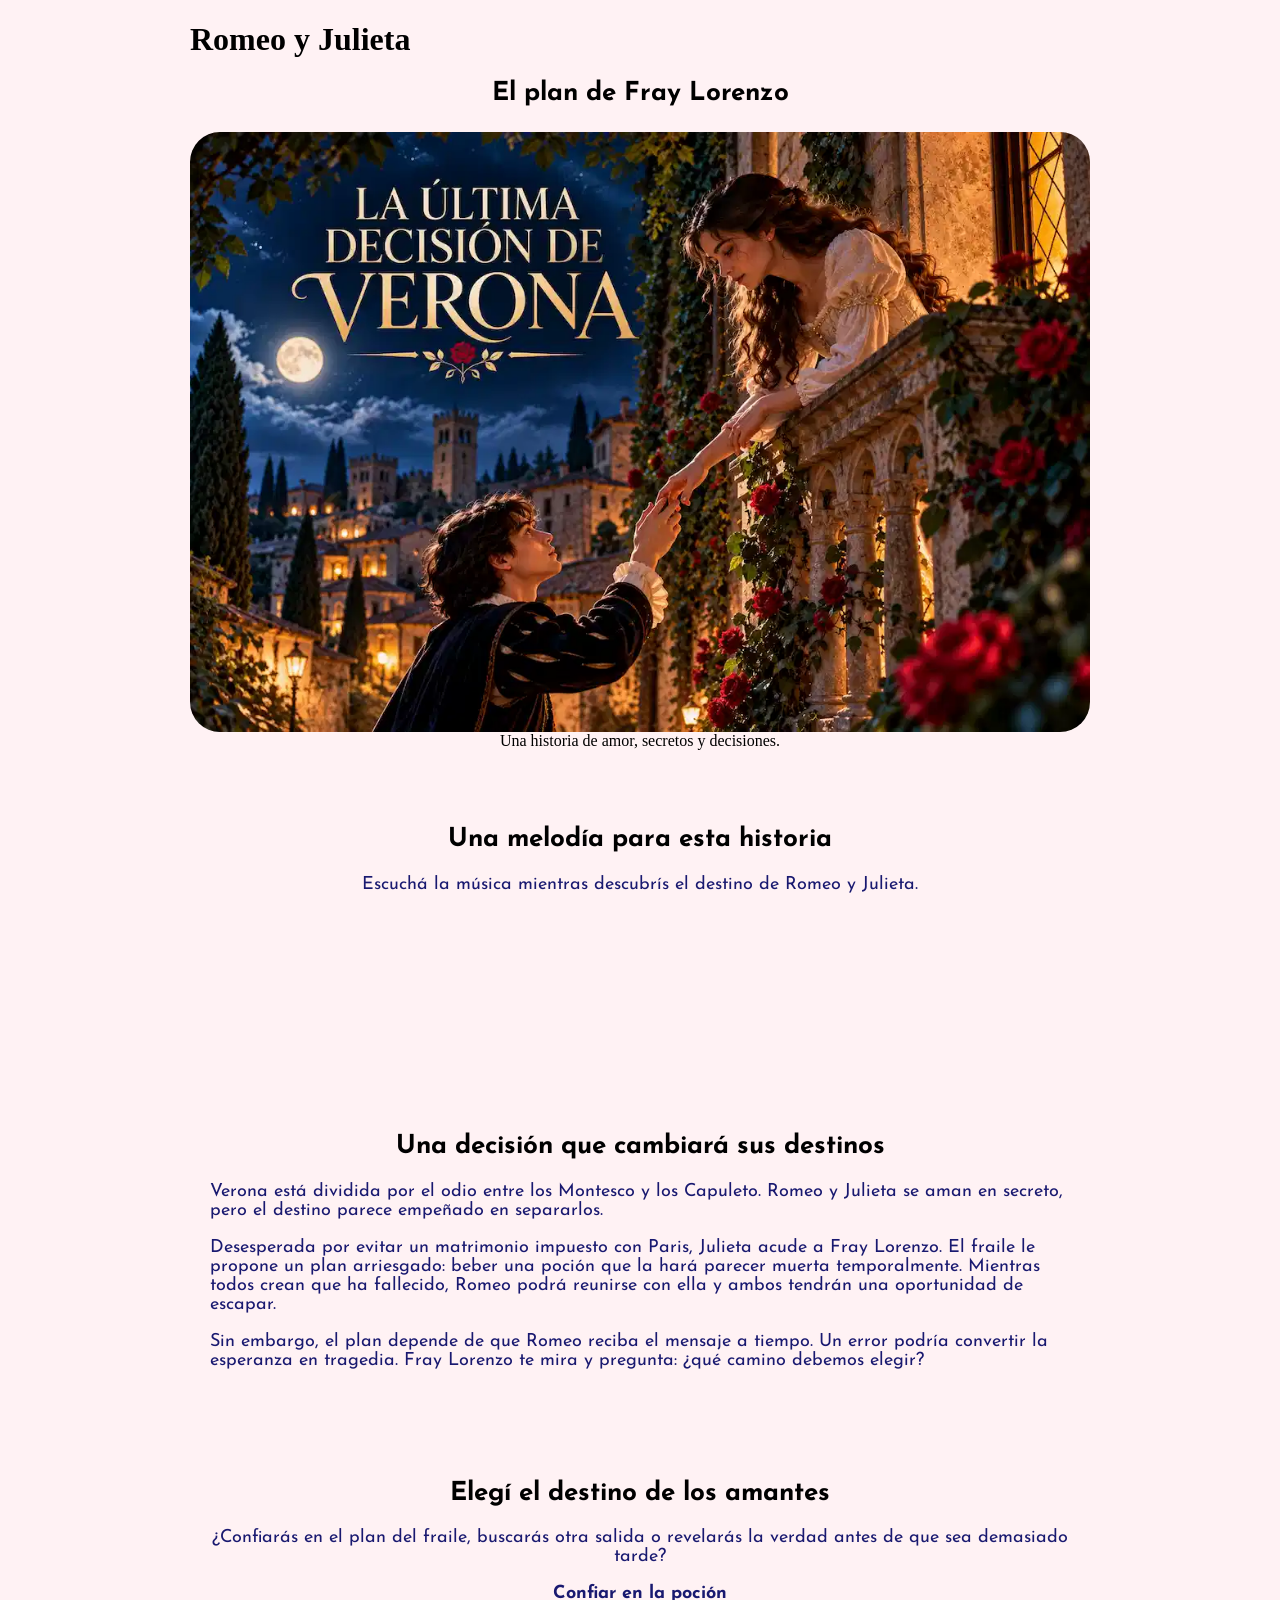
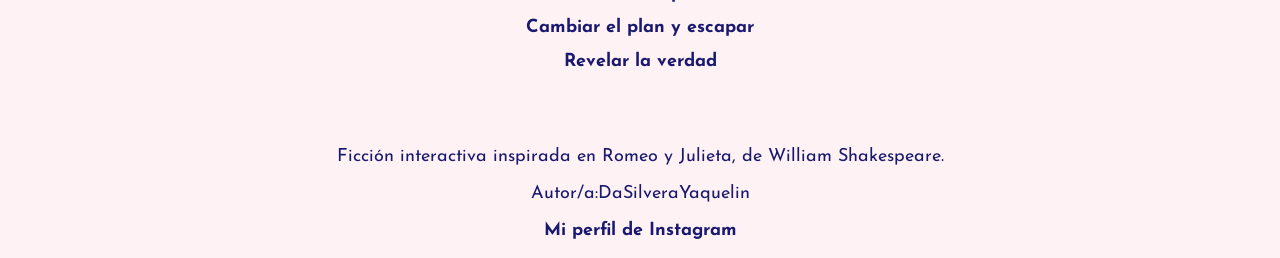
<file: index.html>
<!DOCTYPE html>
<html lang="es">
<head>
    <meta charset="UTF-8">
    <meta name="viewport" content="width=device-width, initial-scale=1.0">

    <title>Romeo y Julieta | El plan de Fray Lorenzo</title>

    <!-- Google Fonts -->
    <link rel="preconnect" href="https://fonts.googleapis.com">
    <link rel="preconnect" href="https://fonts.gstatic.com" crossorigin>
    <link href="https://fonts.googleapis.com/css2?family=Bowlby+One+SC&family=Josefin+Sans:ital,wght@0,100..700;1,100..700&display=swap" rel="stylesheet">

    <!-- Hoja de estilos externa -->
    <link rel="stylesheet" href="style.css">
</head>

<body>
    <header>
        <h1>Romeo y Julieta</h1>
        <h2>El plan de Fray Lorenzo</h2>
    </header>
    <figure class="portada">
      <img
          src="portada-verona.png"
          alt="Romeo y Julieta bajo la luz de la luna en un balcón de Verona rodeado de rosas."
      >
      <figcaption>Una historia de amor, secretos y decisiones.</figcaption>
  </figure>
</figure>
<section class="musica" aria-label="Música de ambientación">
    <h2>Una melodía para esta historia</h2>
    <p>Escuchá la música mientras descubrís el destino de Romeo y Julieta.</p>

    
<iframe
    width="100%"
    height="120"
    src="https://www.youtube.com/embed/_vZOEQCYSaY"
    title="Música romántica instrumental para Romeo y Julieta"
    allow="encrypted-media; picture-in-picture"
    referrerpolicy="strict-origin-when-cross-origin"
    allowfullscreen>
</iframe>

</section>

    <main>
        <section>
            <h2>Una decisión que cambiará sus destinos</h2>

            <p>
                Verona está dividida por el odio entre los Montesco y los
                Capuleto. Romeo y Julieta se aman en secreto, pero el destino
                parece empeñado en separarlos.
            </p>

            <p>
                Desesperada por evitar un matrimonio impuesto con Paris,
                Julieta acude a Fray Lorenzo. El fraile le propone un plan
                arriesgado: beber una poción que la hará parecer muerta
                temporalmente. Mientras todos crean que ha fallecido,
                Romeo podrá reunirse con ella y ambos tendrán una oportunidad
                de escapar.
            </p>

            <p>
                Sin embargo, el plan depende de que Romeo reciba el mensaje
                a tiempo. Un error podría convertir la esperanza en tragedia.
                Fray Lorenzo te mira y pregunta: ¿qué camino debemos elegir?
            </p>
        </section>

        <nav aria-label="Decisiones de la historia">
            <h2>Elegí el destino de los amantes</h2>

            <p>
                ¿Confiarás en el plan del fraile, buscarás otra salida
                o revelarás la verdad antes de que sea demasiado tarde?
            </p>

            <ul>
                <li>
                    <a href="nodo2lapocion.html">
                        Confiar en la poción
                    </a>
                </li>

                <li>
                    <a href="nodo3lahuida.html">
                        Cambiar el plan y escapar
                    </a>
                </li>

                <li>
                    <a href="nodo4laverdad.html">
                        Revelar la verdad
                    </a>
                </li>
            </ul>
        </nav>
    </main>

    <footer>
        <p>Ficción interactiva inspirada en Romeo y Julieta, de William Shakespeare.</p>

        <!-- Reemplazá estos datos por tu nombre y tu perfil personal -->
        <p>Autor/a:DaSilveraYaquelin</p>
        <p>
            <a href="https://www.instagram.com/TU_USUARIO/"
               target="_blank"
               rel="noopener noreferrer">
                Mi perfil de Instagram
            </a>
        </p>
    </footer>
</body>
</html>
</file>
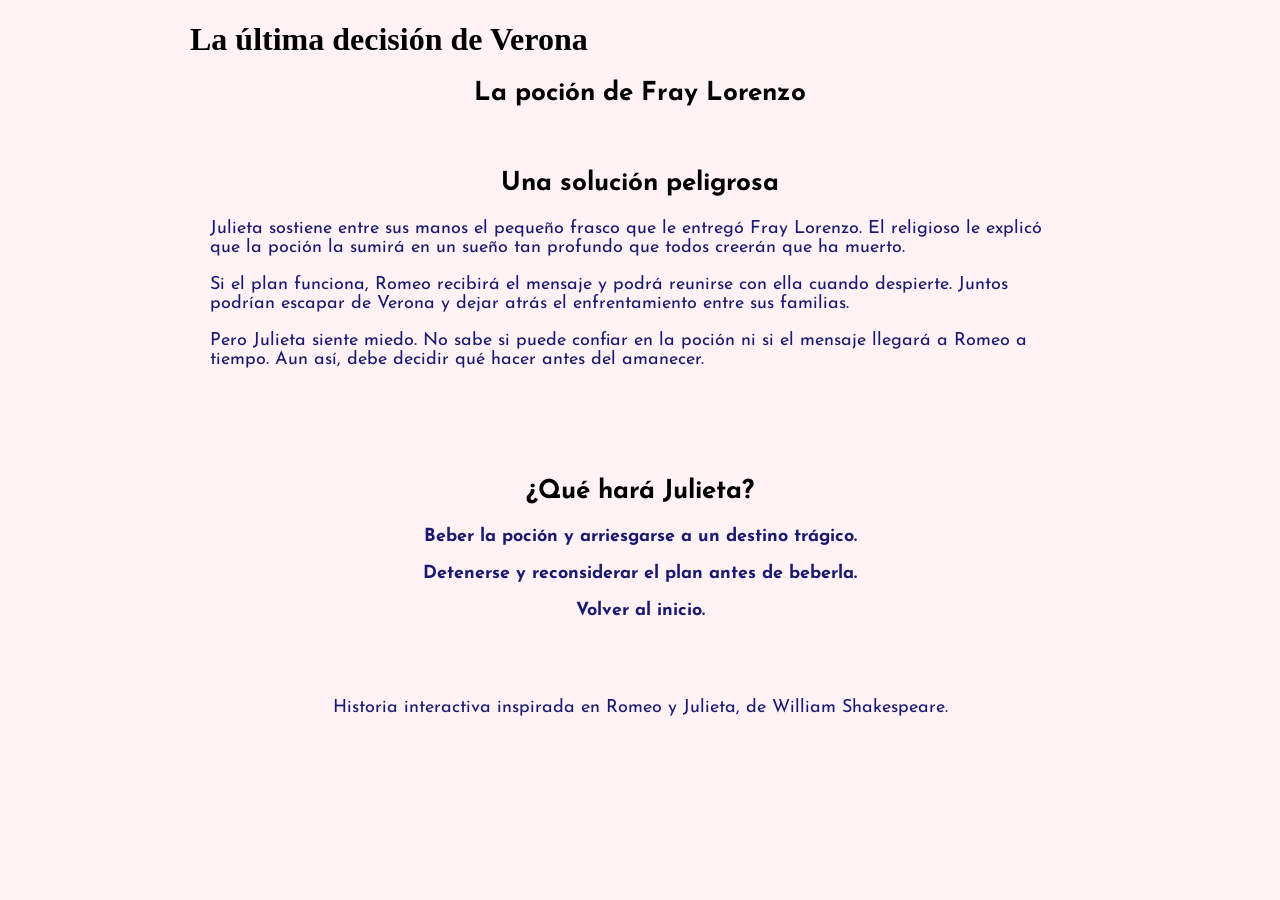
<file: nodo2lapocion.html>
<!DOCTYPE html>
<html lang="es">
<head>
    <meta charset="UTF-8">
    <meta name="viewport" content="width=device-width, initial-scale=1.0">
    <title>Romeo y Julieta | La poción</title>

    <link rel="preconnect" href="https://fonts.googleapis.com">
    <link rel="preconnect" href="https://fonts.gstatic.com" crossorigin>
    <link href="https://fonts.googleapis.com/css2?family=Bowlby+One+SC&family=Josefin+Sans:ital,wght@0,100..700;1,100..700&display=swap" rel="stylesheet">

    <link rel="stylesheet" href="style.css">
</head>
<body>
    <header>
        <h1>La última decisión de Verona</h1>
        <h2>La poción de Fray Lorenzo</h2>
    </header>

    <main>
        <section>
            <h2>Una solución peligrosa</h2>

            <p>Julieta sostiene entre sus manos el pequeño frasco que le entregó Fray Lorenzo. El religioso le explicó que la poción la sumirá en un sueño tan profundo que todos creerán que ha muerto.</p>

            <p>Si el plan funciona, Romeo recibirá el mensaje y podrá reunirse con ella cuando despierte. Juntos podrían escapar de Verona y dejar atrás el enfrentamiento entre sus familias.</p>

            <p>Pero Julieta siente miedo. No sabe si puede confiar en la poción ni si el mensaje llegará a Romeo a tiempo. Aun así, debe decidir qué hacer antes del amanecer.</p>
        </section>

        <nav aria-label="Decisiones de Julieta">
            <h2>¿Qué hará Julieta?</h2>

            <p>
                <a href="nodo5finaltragico.html">Beber la poción y arriesgarse a un destino trágico.</a>
            </p>

            <p>
                <a href="nodo8laultimadecision.html">Detenerse y reconsiderar el plan antes de beberla.</a>
            </p>

            <p>
                <a href="index.html">Volver al inicio.</a>
            </p>
        </nav>
    </main>

    <footer>
        <p>Historia interactiva inspirada en Romeo y Julieta, de William Shakespeare.</p>
    </footer>
</body>
</file>
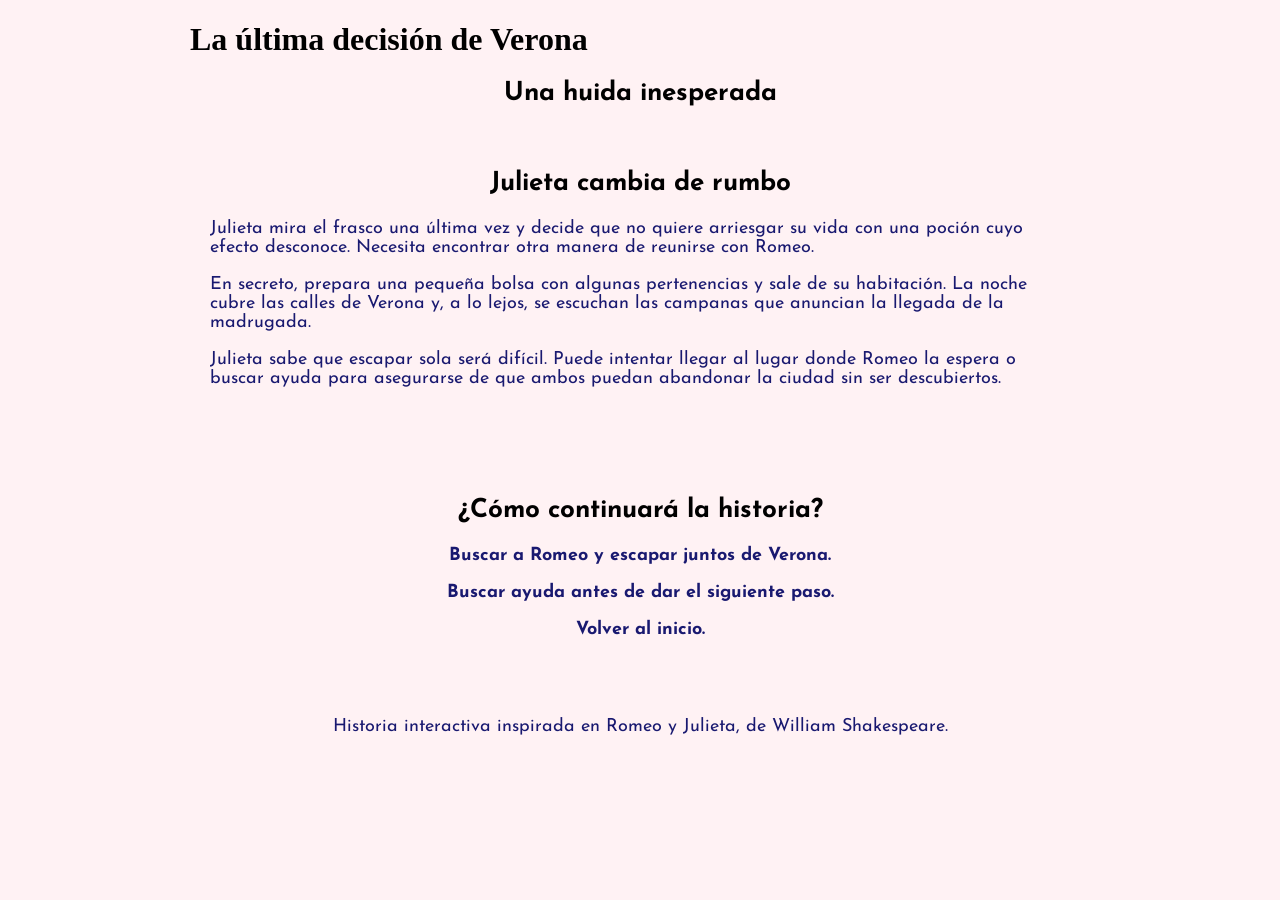
<file: nodo3lahuida.html>
<!DOCTYPE html>
<html lang="es">
<head>
    <meta charset="UTF-8">
    <meta name="viewport" content="width=device-width, initial-scale=1.0">
    <title>Romeo y Julieta | La huida</title>

    <link rel="preconnect" href="https://fonts.googleapis.com">
    <link rel="preconnect" href="https://fonts.gstatic.com" crossorigin>
    <link href="https://fonts.googleapis.com/css2?family=Bowlby+One+SC&family=Josefin+Sans:ital,wght@0,100..700;1,100..700&display=swap" rel="stylesheet">

    <link rel="stylesheet" href="style.css">
</head>
<body>
    <header>
        <h1>La última decisión de Verona</h1>
        <h2>Una huida inesperada</h2>
    </header>

    <main>
        <section>
            <h2>Julieta cambia de rumbo</h2>

            <p>Julieta mira el frasco una última vez y decide que no quiere arriesgar su vida con una poción cuyo efecto desconoce. Necesita encontrar otra manera de reunirse con Romeo.</p>

            <p>En secreto, prepara una pequeña bolsa con algunas pertenencias y sale de su habitación. La noche cubre las calles de Verona y, a lo lejos, se escuchan las campanas que anuncian la llegada de la madrugada.</p>

            <p>Julieta sabe que escapar sola será difícil. Puede intentar llegar al lugar donde Romeo la espera o buscar ayuda para asegurarse de que ambos puedan abandonar la ciudad sin ser descubiertos.</p>
        </section>

        <nav aria-label="Decisiones para escapar">
            <h2>¿Cómo continuará la historia?</h2>

            <p>
                <a href="nodo6finalfeliz.html">Buscar a Romeo y escapar juntos de Verona.</a>
            </p>

            <p>
                <a href="nodo8laultimadecision.html">Buscar ayuda antes de dar el siguiente paso.</a>
            </p>

            <p>
                <a href="index.html">Volver al inicio.</a>
            </p>
        </nav>
    </main>

    <footer>
        <p>Historia interactiva inspirada en Romeo y Julieta, de William Shakespeare.</p>
    </footer>
</body>
</file>
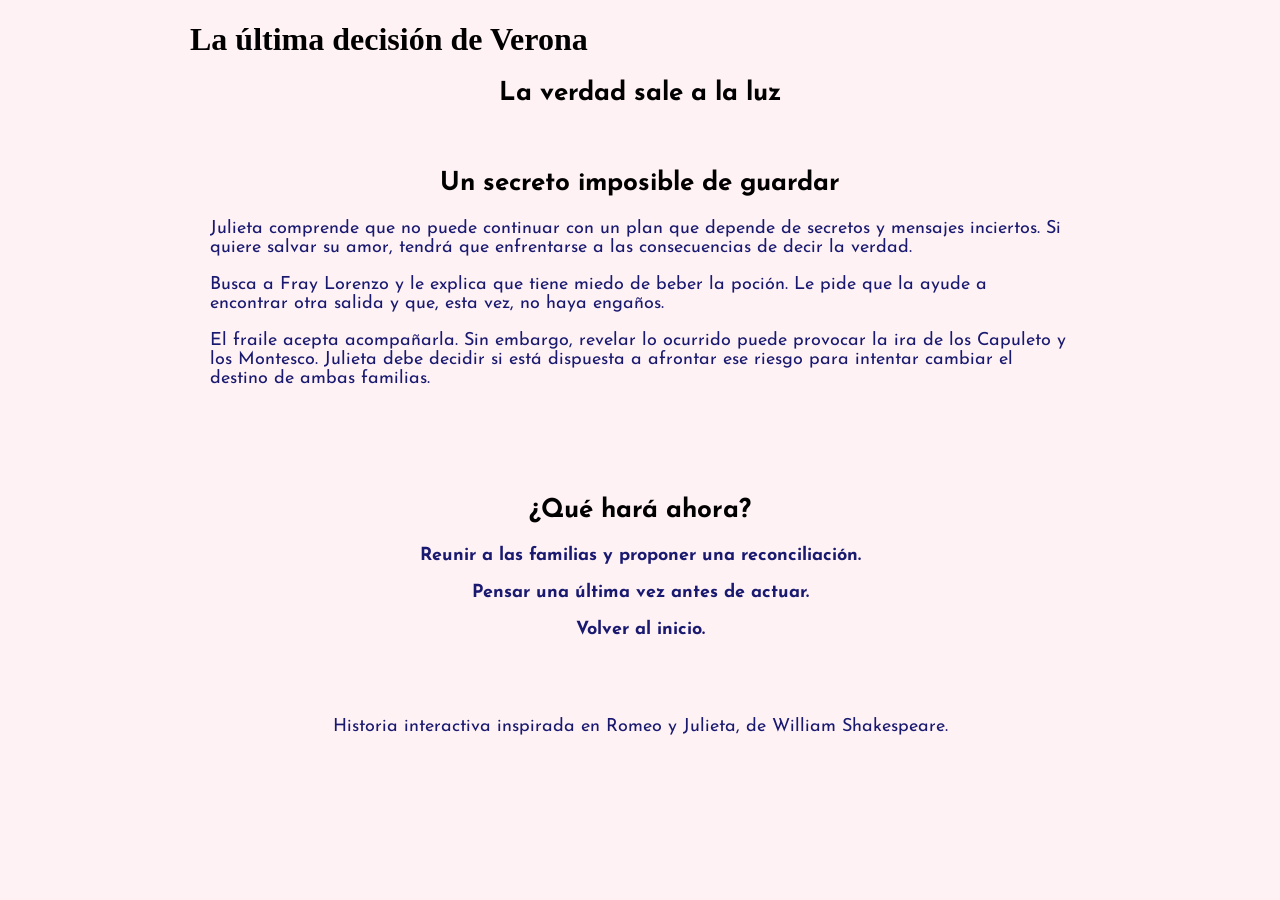
<file: nodo4laverdad.html>
<!DOCTYPE html>
<html lang="es">
<head>
    <meta charset="UTF-8">
    <meta name="viewport" content="width=device-width, initial-scale=1.0">
    <title>Romeo y Julieta | La verdad</title>

    <link rel="preconnect" href="https://fonts.googleapis.com">
    <link rel="preconnect" href="https://fonts.gstatic.com" crossorigin>
    <link href="https://fonts.googleapis.com/css2?family=Bowlby+One+SC&family=Josefin+Sans:ital,wght@0,100..700;1,100..700&display=swap" rel="stylesheet">

    <link rel="stylesheet" href="style.css">
</head>
<body>
    <header>
        <h1>La última decisión de Verona</h1>
        <h2>La verdad sale a la luz</h2>
    </header>

    <main>
        <section>
            <h2>Un secreto imposible de guardar</h2>

            <p>Julieta comprende que no puede continuar con un plan que depende de secretos y mensajes inciertos. Si quiere salvar su amor, tendrá que enfrentarse a las consecuencias de decir la verdad.</p>

            <p>Busca a Fray Lorenzo y le explica que tiene miedo de beber la poción. Le pide que la ayude a encontrar otra salida y que, esta vez, no haya engaños.</p>

            <p>El fraile acepta acompañarla. Sin embargo, revelar lo ocurrido puede provocar la ira de los Capuleto y los Montesco. Julieta debe decidir si está dispuesta a afrontar ese riesgo para intentar cambiar el destino de ambas familias.</p>
        </section>

        <nav aria-label="Decisiones de Julieta">
            <h2>¿Qué hará ahora?</h2>

            <p>
                <a href="nodo7finalalternativo.html">Reunir a las familias y proponer una reconciliación.</a>
            </p>

            <p>
                <a href="nodo8laultimadecision.html">Pensar una última vez antes de actuar.</a>
            </p>

            <p>
                <a href="index.html">Volver al inicio.</a>
            </p>
        </nav>
    </main>

    <footer>
        <p>Historia interactiva inspirada en Romeo y Julieta, de William Shakespeare.</p>
    </footer>
</body>
</html>
</file>
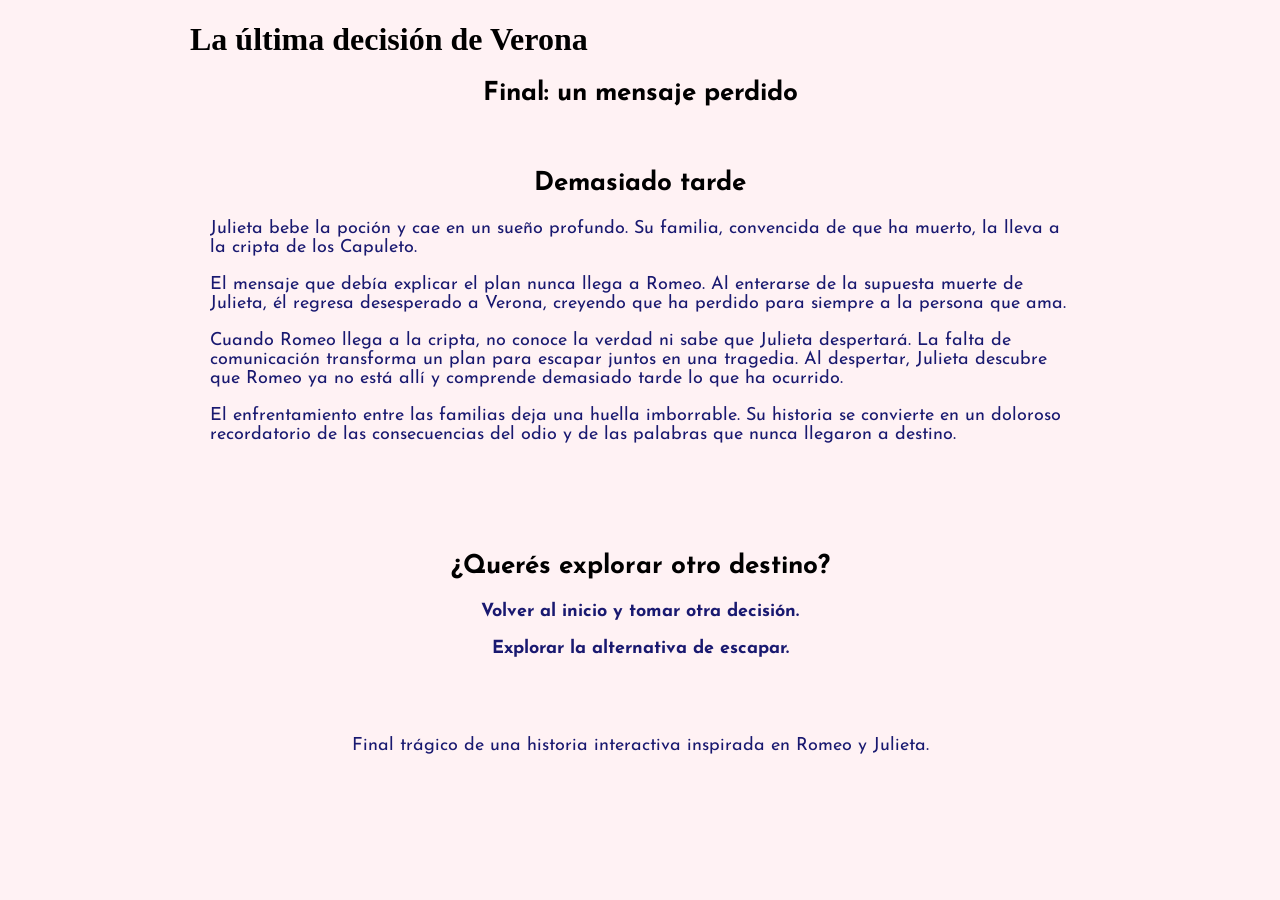
<file: nodo5finaltragico.html>
<!DOCTYPE html>
<html lang="es">
<head>
    <meta charset="UTF-8">
    <meta name="viewport" content="width=device-width, initial-scale=1.0">
    <title>Romeo y Julieta | Final trágico</title>

    <link rel="preconnect" href="https://fonts.googleapis.com">
    <link rel="preconnect" href="https://fonts.gstatic.com" crossorigin>
    <link href="https://fonts.googleapis.com/css2?family=Bowlby+One+SC&family=Josefin+Sans:ital,wght@0,100..700;1,100..700&display=swap" rel="stylesheet">

    <link rel="stylesheet" href="style.css">
</head>
<body>
    <header>
        <h1>La última decisión de Verona</h1>
        <h2>Final: un mensaje perdido</h2>
    </header>

    <main>
        <section>
            <h2>Demasiado tarde</h2>

            <p>Julieta bebe la poción y cae en un sueño profundo. Su familia, convencida de que ha muerto, la lleva a la cripta de los Capuleto.</p>

            <p>El mensaje que debía explicar el plan nunca llega a Romeo. Al enterarse de la supuesta muerte de Julieta, él regresa desesperado a Verona, creyendo que ha perdido para siempre a la persona que ama.</p>

            <p>Cuando Romeo llega a la cripta, no conoce la verdad ni sabe que Julieta despertará. La falta de comunicación transforma un plan para escapar juntos en una tragedia. Al despertar, Julieta descubre que Romeo ya no está allí y comprende demasiado tarde lo que ha ocurrido.</p>

            <p>El enfrentamiento entre las familias deja una huella imborrable. Su historia se convierte en un doloroso recordatorio de las consecuencias del odio y de las palabras que nunca llegaron a destino.</p>
        </section>

        <nav aria-label="Opciones después del final">
            <h2>¿Querés explorar otro destino?</h2>

            <p>
                <a href="index.html">Volver al inicio y tomar otra decisión.</a>
            </p>

            <p>
                <a href="nodo3lahuida.html">Explorar la alternativa de escapar.</a>
            </p>
        </nav>
    </main>

    <footer>
        <p>Final trágico de una historia interactiva inspirada en Romeo y Julieta.</p>
    </footer>
</body>
</html>
</file>
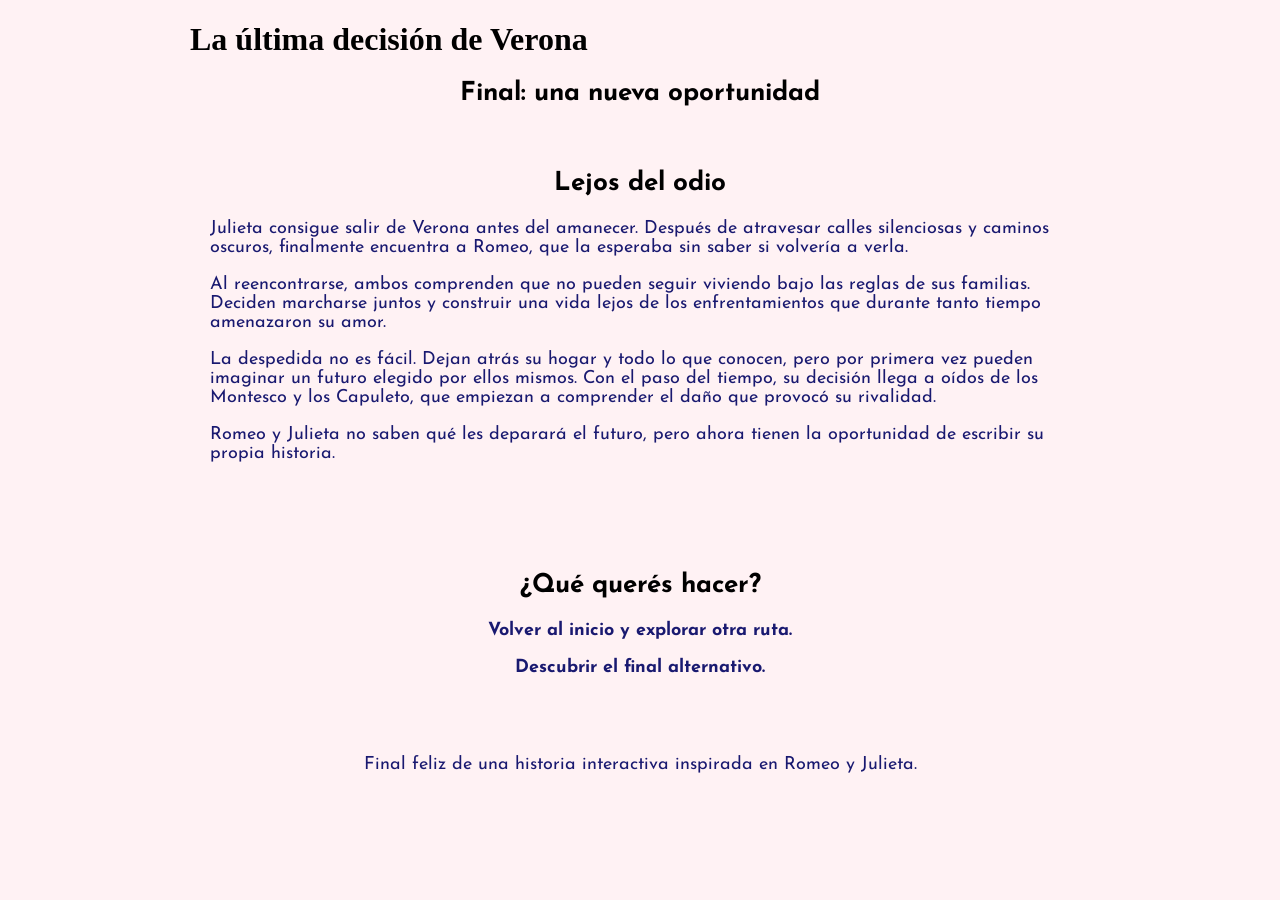
<file: nodo6finalfeliz.html>
<!DOCTYPE html>
<html lang="es">
<head>
    <meta charset="UTF-8">
    <meta name="viewport" content="width=device-width, initial-scale=1.0">
    <title>Romeo y Julieta | Final feliz</title>

    <link rel="preconnect" href="https://fonts.googleapis.com">
    <link rel="preconnect" href="https://fonts.gstatic.com" crossorigin>
    <link href="https://fonts.googleapis.com/css2?family=Bowlby+One+SC&family=Josefin+Sans:ital,wght@0,100..700;1,100..700&display=swap" rel="stylesheet">

    <link rel="stylesheet" href="style.css">
</head>
<body>
    <header>
        <h1>La última decisión de Verona</h1>
        <h2>Final: una nueva oportunidad</h2>
    </header>

    <main>
        <section>
            <h2>Lejos del odio</h2>

            <p>Julieta consigue salir de Verona antes del amanecer. Después de atravesar calles silenciosas y caminos oscuros, finalmente encuentra a Romeo, que la esperaba sin saber si volvería a verla.</p>

            <p>Al reencontrarse, ambos comprenden que no pueden seguir viviendo bajo las reglas de sus familias. Deciden marcharse juntos y construir una vida lejos de los enfrentamientos que durante tanto tiempo amenazaron su amor.</p>

            <p>La despedida no es fácil. Dejan atrás su hogar y todo lo que conocen, pero por primera vez pueden imaginar un futuro elegido por ellos mismos. Con el paso del tiempo, su decisión llega a oídos de los Montesco y los Capuleto, que empiezan a comprender el daño que provocó su rivalidad.</p>

            <p>Romeo y Julieta no saben qué les deparará el futuro, pero ahora tienen la oportunidad de escribir su propia historia.</p>
        </section>

        <nav aria-label="Opciones después del final">
            <h2>¿Qué querés hacer?</h2>

            <p>
                <a href="index.html">Volver al inicio y explorar otra ruta.</a>
            </p>

            <p>
                <a href="nodo7finalalternativo.html">Descubrir el final alternativo.</a>
            </p>
        </nav>
    </main>

    <footer>
        <p>Final feliz de una historia interactiva inspirada en Romeo y Julieta.</p>
    </footer>
</body>
</html>
</file>
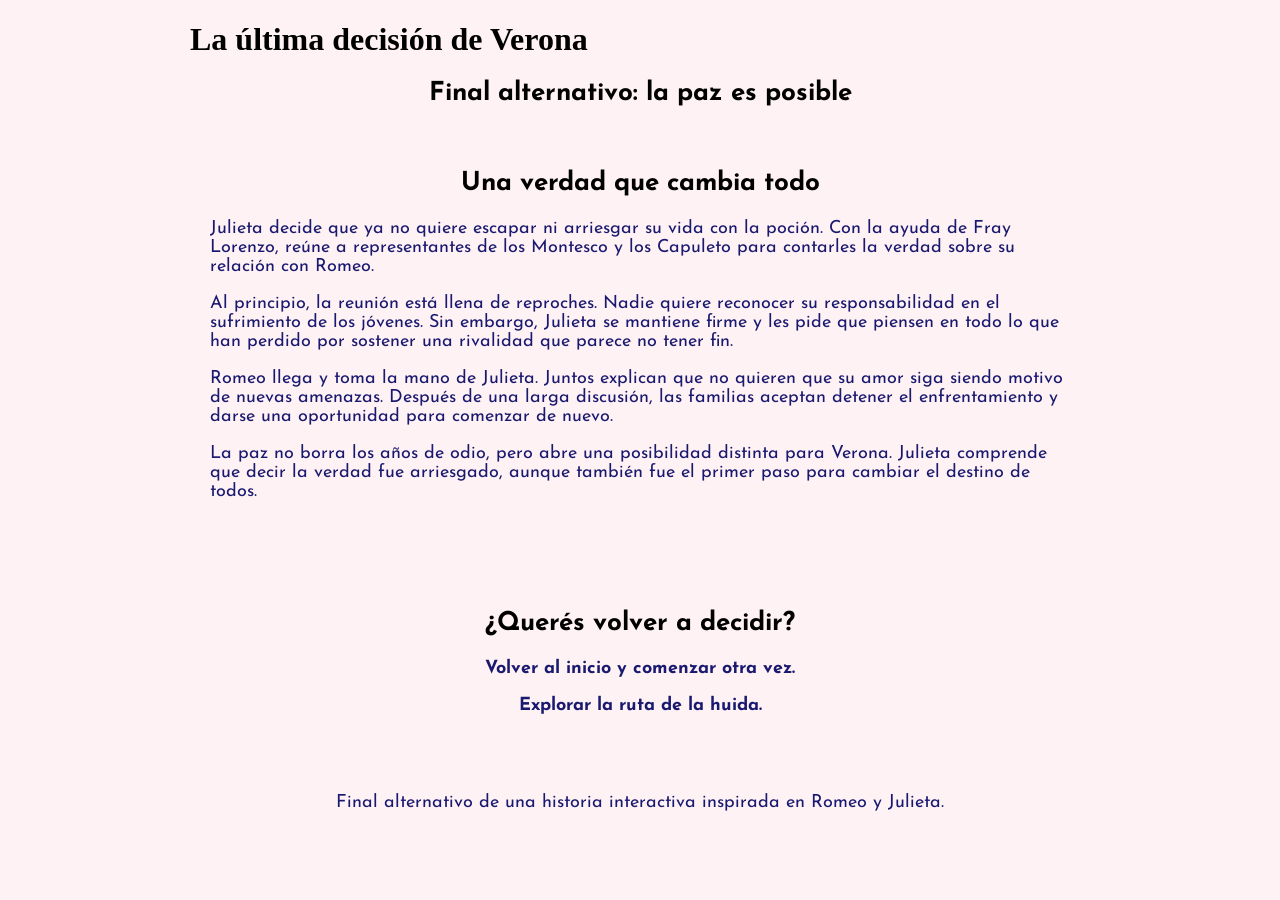
<file: nodo7finalalternativo.html>
<!DOCTYPE html>
<html lang="es">
<head>
    <meta charset="UTF-8">
    <meta name="viewport" content="width=device-width, initial-scale=1.0">
    <title>Romeo y Julieta | Final alternativo</title>

    <link rel="preconnect" href="https://fonts.googleapis.com">
    <link rel="preconnect" href="https://fonts.gstatic.com" crossorigin>
    <link href="https://fonts.googleapis.com/css2?family=Bowlby+One+SC&family=Josefin+Sans:ital,wght@0,100..700;1,100..700&display=swap" rel="stylesheet">

    <link rel="stylesheet" href="style.css">
</head>
<body>
    <header>
        <h1>La última decisión de Verona</h1>
        <h2>Final alternativo: la paz es posible</h2>
    </header>

    <main>
        <section>
            <h2>Una verdad que cambia todo</h2>

            <p>Julieta decide que ya no quiere escapar ni arriesgar su vida con la poción. Con la ayuda de Fray Lorenzo, reúne a representantes de los Montesco y los Capuleto para contarles la verdad sobre su relación con Romeo.</p>

            <p>Al principio, la reunión está llena de reproches. Nadie quiere reconocer su responsabilidad en el sufrimiento de los jóvenes. Sin embargo, Julieta se mantiene firme y les pide que piensen en todo lo que han perdido por sostener una rivalidad que parece no tener fin.</p>

            <p>Romeo llega y toma la mano de Julieta. Juntos explican que no quieren que su amor siga siendo motivo de nuevas amenazas. Después de una larga discusión, las familias aceptan detener el enfrentamiento y darse una oportunidad para comenzar de nuevo.</p>

            <p>La paz no borra los años de odio, pero abre una posibilidad distinta para Verona. Julieta comprende que decir la verdad fue arriesgado, aunque también fue el primer paso para cambiar el destino de todos.</p>
        </section>

        <nav aria-label="Opciones después del final">
            <h2>¿Querés volver a decidir?</h2>

            <p>
                <a href="index.html">Volver al inicio y comenzar otra vez.</a>
            </p>

            <p>
                <a href="nodo3lahuida.html">Explorar la ruta de la huida.</a>
            </p>
        </nav>
    </main>

    <footer>
        <p>Final alternativo de una historia interactiva inspirada en Romeo y Julieta.</p>
    </footer>
</body>
</html>
</file>
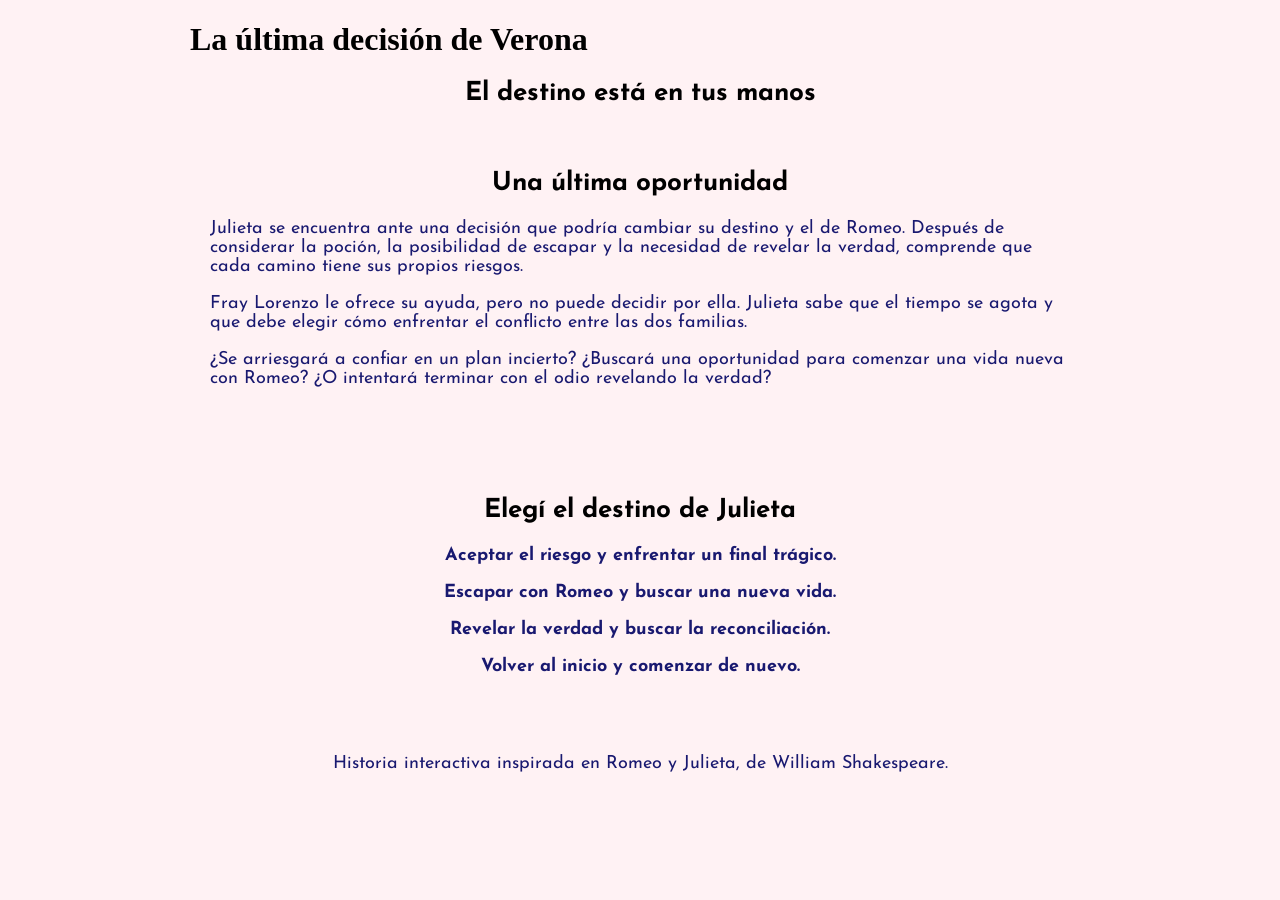
<file: nodo8laultimadecision.html>
<!DOCTYPE html>
<html lang="es">
<head>
    <meta charset="UTF-8">
    <meta name="viewport" content="width=device-width, initial-scale=1.0">
    <title>Romeo y Julieta | La última decisión</title>

    <link rel="preconnect" href="https://fonts.googleapis.com">
    <link rel="preconnect" href="https://fonts.gstatic.com" crossorigin>
    <link href="https://fonts.googleapis.com/css2?family=Bowlby+One+SC&family=Josefin+Sans:ital,wght@0,100..700;1,100..700&display=swap" rel="stylesheet">

    <link rel="stylesheet" href="style.css">
</head>
<body>
    <header>
        <h1>La última decisión de Verona</h1>
        <h2>El destino está en tus manos</h2>
    </header>

    <main>
        <section>
            <h2>Una última oportunidad</h2>

            <p>Julieta se encuentra ante una decisión que podría cambiar su destino y el de Romeo. Después de considerar la poción, la posibilidad de escapar y la necesidad de revelar la verdad, comprende que cada camino tiene sus propios riesgos.</p>

            <p>Fray Lorenzo le ofrece su ayuda, pero no puede decidir por ella. Julieta sabe que el tiempo se agota y que debe elegir cómo enfrentar el conflicto entre las dos familias.</p>

            <p>¿Se arriesgará a confiar en un plan incierto? ¿Buscará una oportunidad para comenzar una vida nueva con Romeo? ¿O intentará terminar con el odio revelando la verdad?</p>
        </section>

        <nav aria-label="Decisión final">
            <h2>Elegí el destino de Julieta</h2>

            <p>
                <a href="nodo5finaltragico.html">Aceptar el riesgo y enfrentar un final trágico.</a>
            </p>

            <p>
                <a href="nodo6finalfeliz.html">Escapar con Romeo y buscar una nueva vida.</a>
            </p>

            <p>
                <a href="nodo7finalalternativo.html">Revelar la verdad y buscar la reconciliación.</a>
            </p>

            <p>
                <a href="index.html">Volver al inicio y comenzar de nuevo.</a>
            </p>
        </nav>
    </main>

    <footer>
        <p>Historia interactiva inspirada en Romeo y Julieta, de William Shakespeare.</p>
    </footer>
</body>
</html>
</file>
<file: style.css>
/* ESTILOS GENERALES */
body {
    background-color: rgba(255, 192, 203, 0.2);
}
    font-family: "Josefin Sans", sans-serif;
    color: #191970;
    margin: 0;
    padding: 20px;
    line-height: 1.6;
}

/* TITULO PRINCIPAL */
h1 {
    font-family: "Bowlby One SC", sans-serif;
    color: #191970;
    font-size: 42px;
    text-align: center;
}

/* SUBTITULOS */
h2 {
    font-family: "Josefin Sans", sans-serif;
    color #191970 ;
    font-size: 26px;
    text-align: center;
}

/* PARRAFOS */
p {
    font-family: "Josefin Sans", sans-serif;
    color: #191970;
    font-size: 18px;
}

/* NAVEGACION Y ENLACES */
nav {
    text-align: center;
    margin-top: 30px;
}

ul {
    list-style: none;
    padding: 0;
}

li {
    margin: 15px 0;
}

a {
    font-family: "Josefin Sans", sans-serif;
    color: #191970;
    font-size: 18px;
    text-decoration: none;
    font-weight: bold;
}

a:hover {
    text-decoration: underline;
}

/* ENCABEZADO Y CONTENIDO */
header,
main,
footer {
    max-width: 900px;
    margin: 0 auto;
}

section,
nav {
    padding: 20px;
}

/* PIE DE PAGINA */
footer {
    margin-top: 40px;
    text-align: center;
    font-size: 14px;
}.portada {
    max-width: 900px;
    margin: 25px auto 35px;
    padding: 0;
    text-align: center;
}

.portada img {
    display: block;
    width: 100%;
    height: 50%;
    border-radius: 30px;
}

/* MUSICA DE AMBIENTACION */
.musica {
    max-width: 700px;
    margin: 25px auto;
    padding: 20px;
    text-align: center;
}

.musica iframe {
    display: block;
    max-width: 100%;
    margin: 15px auto;
    border: none;
    border-radius: 10px;
}
</file>
